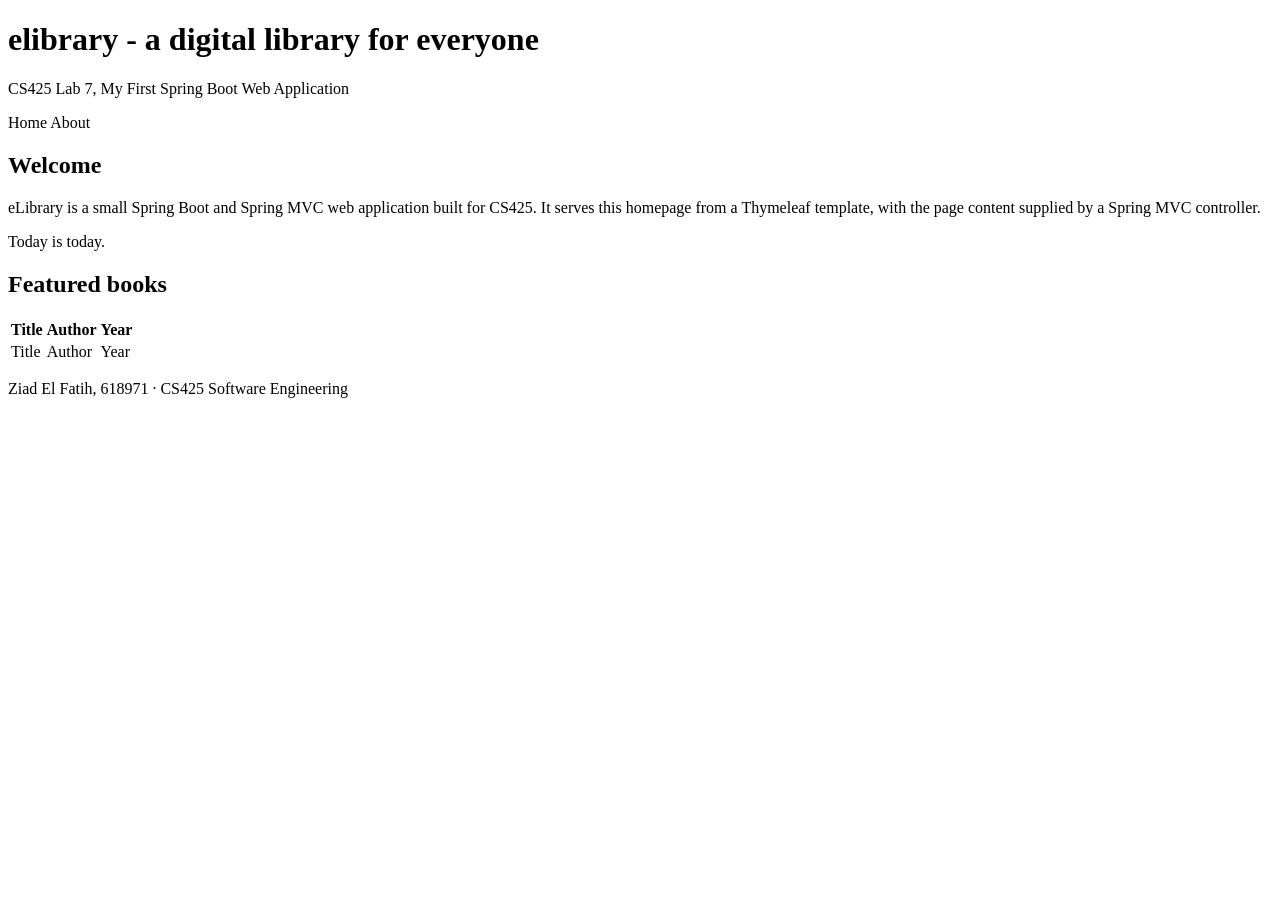
<file: Lab7_SpringBoot/elibrary/src/main/resources/templates/index.html>
<!DOCTYPE html>
<html lang="en" xmlns:th="http://www.thymeleaf.org">
<head>
    <meta charset="UTF-8">
    <meta name="viewport" content="width=device-width, initial-scale=1">
    <title>eLibrary: Home</title>
    <link rel="stylesheet" th:href="@{/css/style.css}">
</head>
<body>

<header class="banner">
    <h1 th:text="${banner}">elibrary - a digital library for everyone</h1>
    <p class="tagline">CS425 Lab 7, My First Spring Boot Web Application</p>
</header>

<nav>
    <a th:href="@{/}">Home</a>
    <a th:href="@{/about}">About</a>
</nav>

<main>
    <section class="intro">
        <h2>Welcome</h2>
        <p>
            eLibrary is a small Spring Boot and Spring MVC web application built for
            CS425. It serves this homepage from a Thymeleaf template, with the page
            content supplied by a Spring MVC controller.
        </p>
        <p class="meta">Today is <span th:text="${today}">today</span>.</p>
    </section>

    <section>
        <h2>Featured books</h2>
        <table>
            <thead>
            <tr>
                <th>Title</th>
                <th>Author</th>
                <th>Year</th>
            </tr>
            </thead>
            <tbody>
            <tr th:each="book : ${featuredBooks}">
                <td th:text="${book.title}">Title</td>
                <td th:text="${book.author}">Author</td>
                <td th:text="${book.year}">Year</td>
            </tr>
            </tbody>
        </table>
    </section>
</main>

<footer>
    <p>Ziad El Fatih, 618971 · CS425 Software Engineering</p>
</footer>

</body>
</html>
</file>
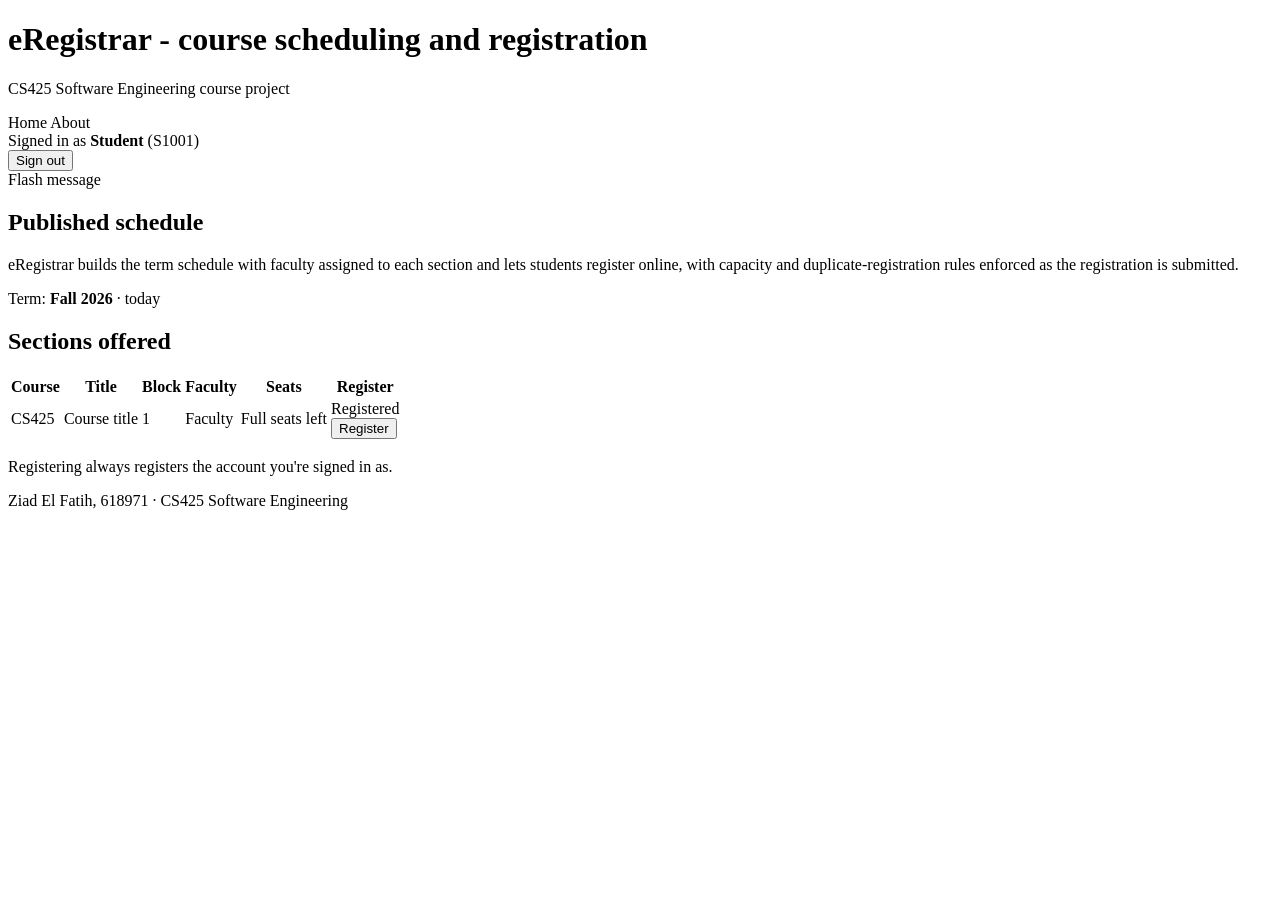
<file: Lab7_SpringBoot/eregistrar/src/main/resources/templates/index.html>
<!DOCTYPE html>
<html lang="en" xmlns:th="http://www.thymeleaf.org">
<head>
    <meta charset="UTF-8">
    <meta name="viewport" content="width=device-width, initial-scale=1">
    <title>eRegistrar: Home</title>
    <link rel="stylesheet" th:href="@{/css/style.css}">
</head>
<body>

<header class="banner">
    <h1 th:text="${banner}">eRegistrar - course scheduling and registration</h1>
    <p class="tagline">CS425 Software Engineering course project</p>
</header>

<nav>
    <a th:href="@{/}">Home</a>
    <a th:href="@{/about}">About</a>
</nav>

<div class="userbar">
    Signed in as <strong th:text="${studentName}">Student</strong>
    (<span th:text="${studentId}">S1001</span>)
    <form th:action="@{/logout}" method="post">
        <button type="submit">Sign out</button>
    </form>
</div>

<main>
    <div th:if="${flashMessage}"
         th:class="${flashType == 'success'} ? 'flash flash-success' : 'flash flash-error'"
         th:text="${flashMessage}">
        Flash message
    </div>

    <section class="intro">
        <h2>Published schedule</h2>
        <p>
            eRegistrar builds the term schedule with faculty assigned to each section
            and lets students register online, with capacity and duplicate-registration
            rules enforced as the registration is submitted.
        </p>
        <p class="meta">
            Term: <strong th:text="${term}">Fall 2026</strong> ·
            <span th:text="${today}">today</span>
        </p>
    </section>

    <section>
        <h2>Sections offered</h2>
        <table>
            <thead>
            <tr>
                <th>Course</th>
                <th>Title</th>
                <th>Block</th>
                <th>Faculty</th>
                <th>Seats</th>
                <th>Register</th>
            </tr>
            </thead>
            <tbody>
            <tr th:each="section : ${sections}">
                <td th:text="${section.course.code}">CS425</td>
                <td th:text="${section.course.title}">Course title</td>
                <td th:text="${section.block.sequence}">1</td>
                <td th:text="${section.faculty.name}">Faculty</td>
                <td>
                    <span th:if="${!section.hasAvailableSeat()}" class="pill pill-full">Full</span>
                    <span th:unless="${!section.hasAvailableSeat()}" class="pill pill-open"
                          th:text="${section.remainingSeats} + ' of ' + ${section.capacity} + ' left'">
                        seats left
                    </span>
                </td>
                <td>
                    <span th:if="${registeredSectionIds.contains(section.id)}" class="pill pill-open">
                        Registered
                    </span>
                    <form th:unless="${registeredSectionIds.contains(section.id)}"
                          class="register-form" th:action="@{/register}" method="post">
                        <input type="hidden" name="sectionId" th:value="${section.id}">
                        <button type="submit" th:disabled="${!section.hasAvailableSeat()}">Register</button>
                    </form>
                </td>
            </tr>
            </tbody>
        </table>
        <p class="meta">
            Registering always registers the account you're signed in as.
        </p>
    </section>
</main>

<footer>
    <p>Ziad El Fatih, 618971 · CS425 Software Engineering</p>
</footer>

</body>
</html>
</file>
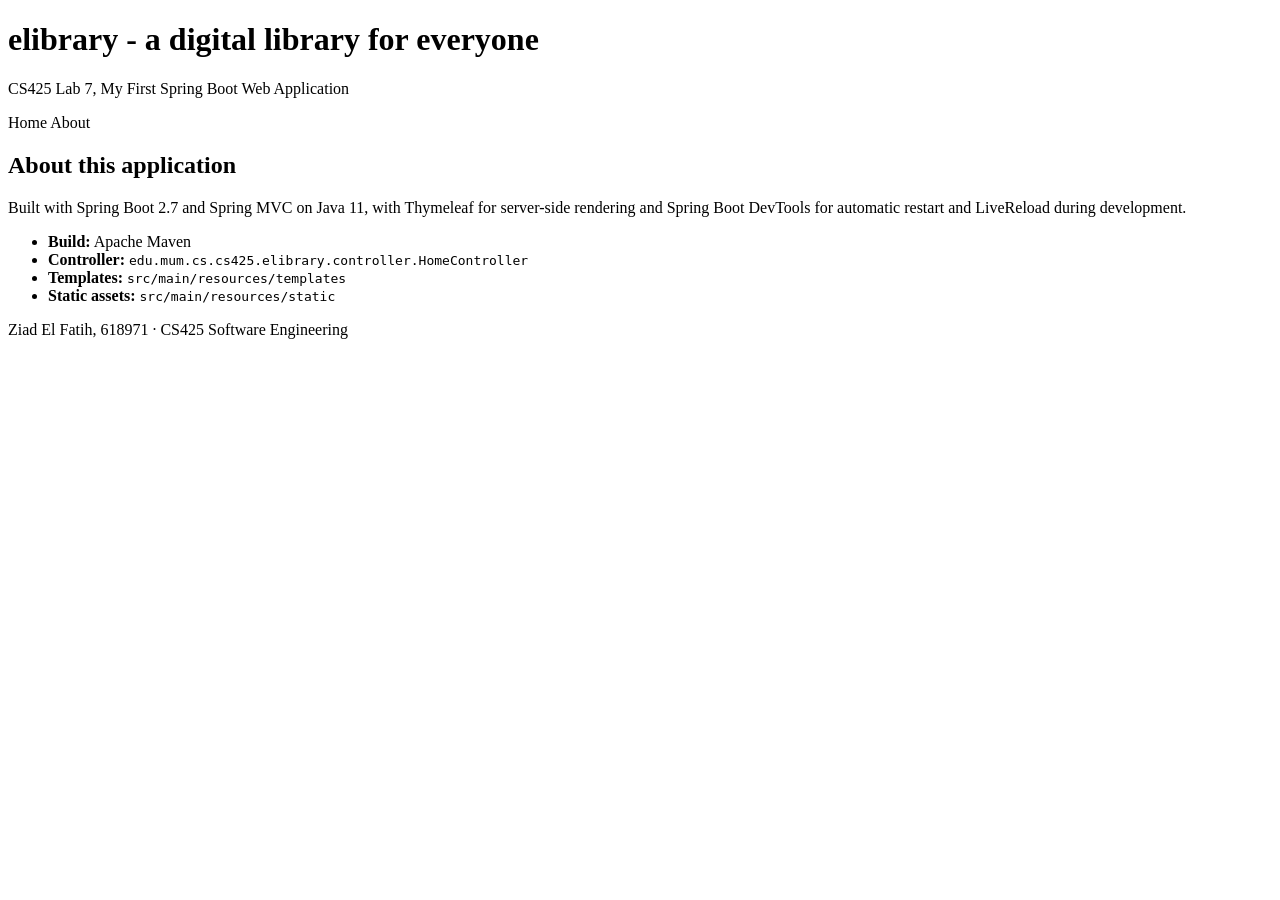
<file: Lab7_SpringBoot/elibrary/src/main/resources/templates/about.html>
<!DOCTYPE html>
<html lang="en" xmlns:th="http://www.thymeleaf.org">
<head>
    <meta charset="UTF-8">
    <meta name="viewport" content="width=device-width, initial-scale=1">
    <title>eLibrary: About</title>
    <link rel="stylesheet" th:href="@{/css/style.css}">
</head>
<body>

<header class="banner">
    <h1 th:text="${banner}">elibrary - a digital library for everyone</h1>
    <p class="tagline">CS425 Lab 7, My First Spring Boot Web Application</p>
</header>

<nav>
    <a th:href="@{/}">Home</a>
    <a th:href="@{/about}">About</a>
</nav>

<main>
    <section class="intro">
        <h2>About this application</h2>
        <p>
            Built with Spring Boot 2.7 and Spring MVC on Java 11, with Thymeleaf for
            server-side rendering and Spring Boot DevTools for automatic restart and
            LiveReload during development.
        </p>
        <ul>
            <li><strong>Build:</strong> Apache Maven</li>
            <li><strong>Controller:</strong> <code>edu.mum.cs.cs425.elibrary.controller.HomeController</code></li>
            <li><strong>Templates:</strong> <code>src/main/resources/templates</code></li>
            <li><strong>Static assets:</strong> <code>src/main/resources/static</code></li>
        </ul>
    </section>
</main>

<footer>
    <p>Ziad El Fatih, 618971 · CS425 Software Engineering</p>
</footer>

</body>
</html>
</file>
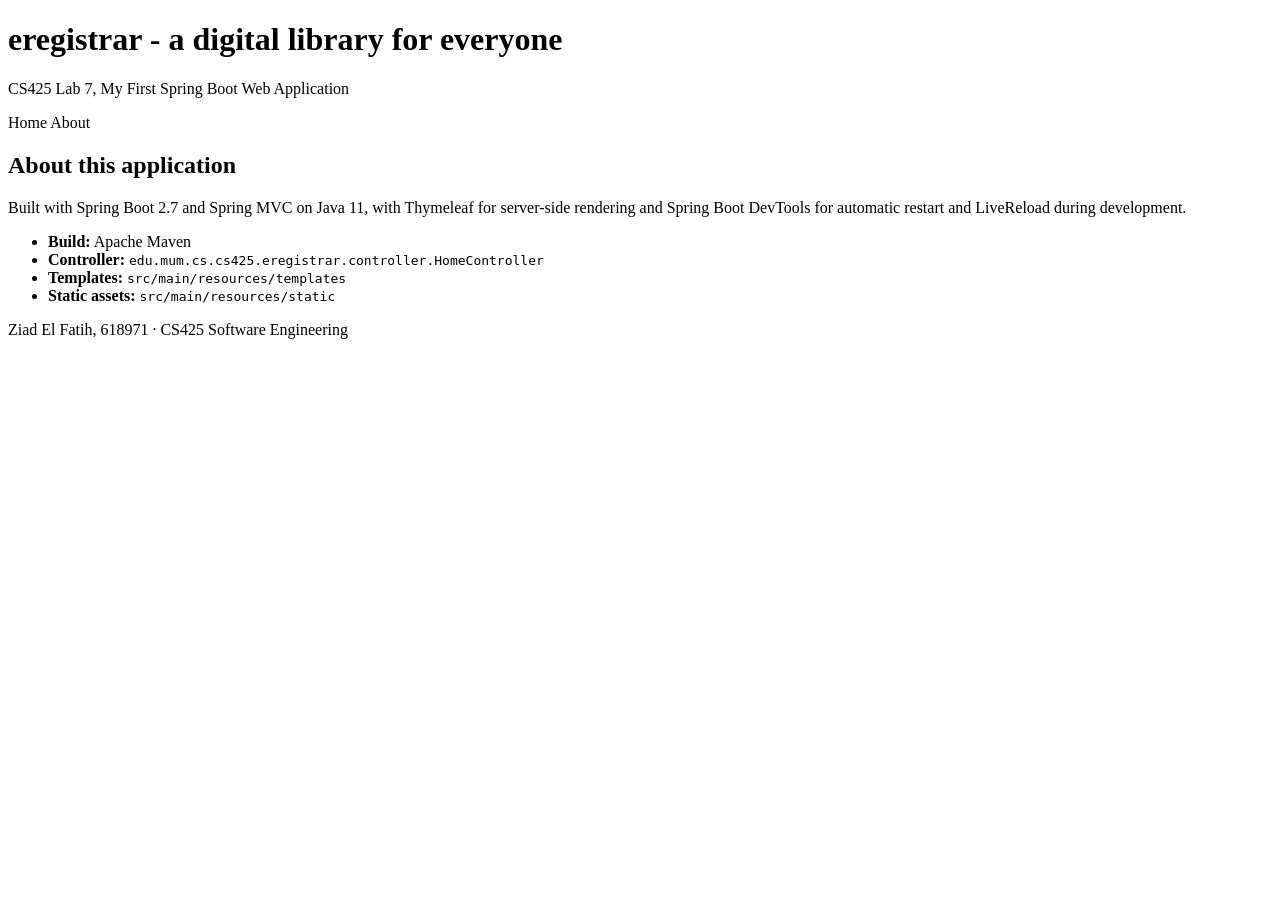
<file: Lab7_SpringBoot/eregistrar/src/main/resources/templates/about.html>
<!DOCTYPE html>
<html lang="en" xmlns:th="http://www.thymeleaf.org">
<head>
    <meta charset="UTF-8">
    <meta name="viewport" content="width=device-width, initial-scale=1">
    <title>eRegistrar: About</title>
    <link rel="stylesheet" th:href="@{/css/style.css}">
</head>
<body>

<header class="banner">
    <h1 th:text="${banner}">eregistrar - a digital library for everyone</h1>
    <p class="tagline">CS425 Lab 7, My First Spring Boot Web Application</p>
</header>

<nav>
    <a th:href="@{/}">Home</a>
    <a th:href="@{/about}">About</a>
</nav>

<main>
    <section class="intro">
        <h2>About this application</h2>
        <p>
            Built with Spring Boot 2.7 and Spring MVC on Java 11, with Thymeleaf for
            server-side rendering and Spring Boot DevTools for automatic restart and
            LiveReload during development.
        </p>
        <ul>
            <li><strong>Build:</strong> Apache Maven</li>
            <li><strong>Controller:</strong> <code>edu.mum.cs.cs425.eregistrar.controller.HomeController</code></li>
            <li><strong>Templates:</strong> <code>src/main/resources/templates</code></li>
            <li><strong>Static assets:</strong> <code>src/main/resources/static</code></li>
        </ul>
    </section>
</main>

<footer>
    <p>Ziad El Fatih, 618971 · CS425 Software Engineering</p>
</footer>

</body>
</html>
</file>
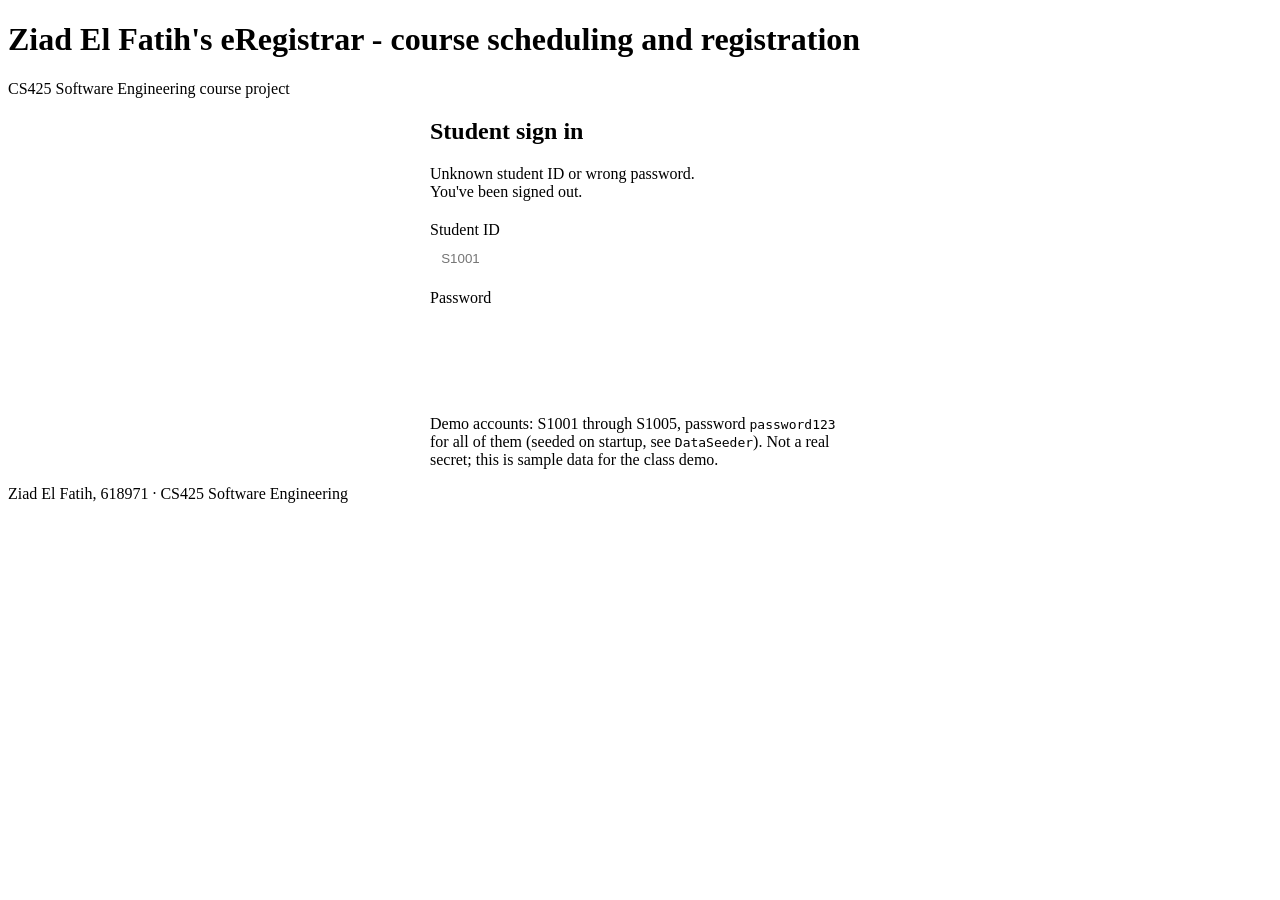
<file: Lab7_SpringBoot/eregistrar/src/main/resources/templates/login.html>
<!DOCTYPE html>
<html lang="en" xmlns:th="http://www.thymeleaf.org">
<head>
    <meta charset="UTF-8">
    <meta name="viewport" content="width=device-width, initial-scale=1">
    <title>eRegistrar: Sign in</title>
    <link rel="stylesheet" th:href="@{/css/style.css}">
</head>
<body>

<header class="banner">
    <h1>Ziad El Fatih's eRegistrar - course scheduling and registration</h1>
    <p class="tagline">CS425 Software Engineering course project</p>
</header>

<main>
    <section class="intro" style="max-width: 420px; margin: 0 auto;">
        <h2>Student sign in</h2>

        <div th:if="${param.error}" class="flash flash-error">
            Unknown student ID or wrong password.
        </div>
        <div th:if="${param.loggedOut}" class="flash flash-success">
            You've been signed out.
        </div>

        <form th:action="@{/login}" method="post" style="display:flex; flex-direction:column; gap:0.9rem; margin-top:1.25rem;">
            <label>
                Student ID
                <input type="text" name="username" placeholder="S1001" required
                       style="width:100%; padding:0.5rem 0.7rem; border:1px solid var(--line); border-radius:4px; margin-top:0.3rem;">
            </label>
            <label>
                Password
                <input type="password" name="password" required
                       style="width:100%; padding:0.5rem 0.7rem; border:1px solid var(--line); border-radius:4px; margin-top:0.3rem;">
            </label>
            <button type="submit"
                    style="padding:0.6rem; border:none; border-radius:4px; background:var(--accent); color:#fff; font-weight:600; cursor:pointer;">
                Sign in
            </button>
        </form>

        <p class="meta" style="margin-top:1.5rem;">
            Demo accounts: S1001 through S1005, password <code>password123</code>
            for all of them (seeded on startup, see
            <code>DataSeeder</code>). Not a real secret; this is sample data
            for the class demo.
        </p>
    </section>
</main>

<footer>
    <p>Ziad El Fatih, 618971 · CS425 Software Engineering</p>
</footer>

</body>
</html>
</file>
